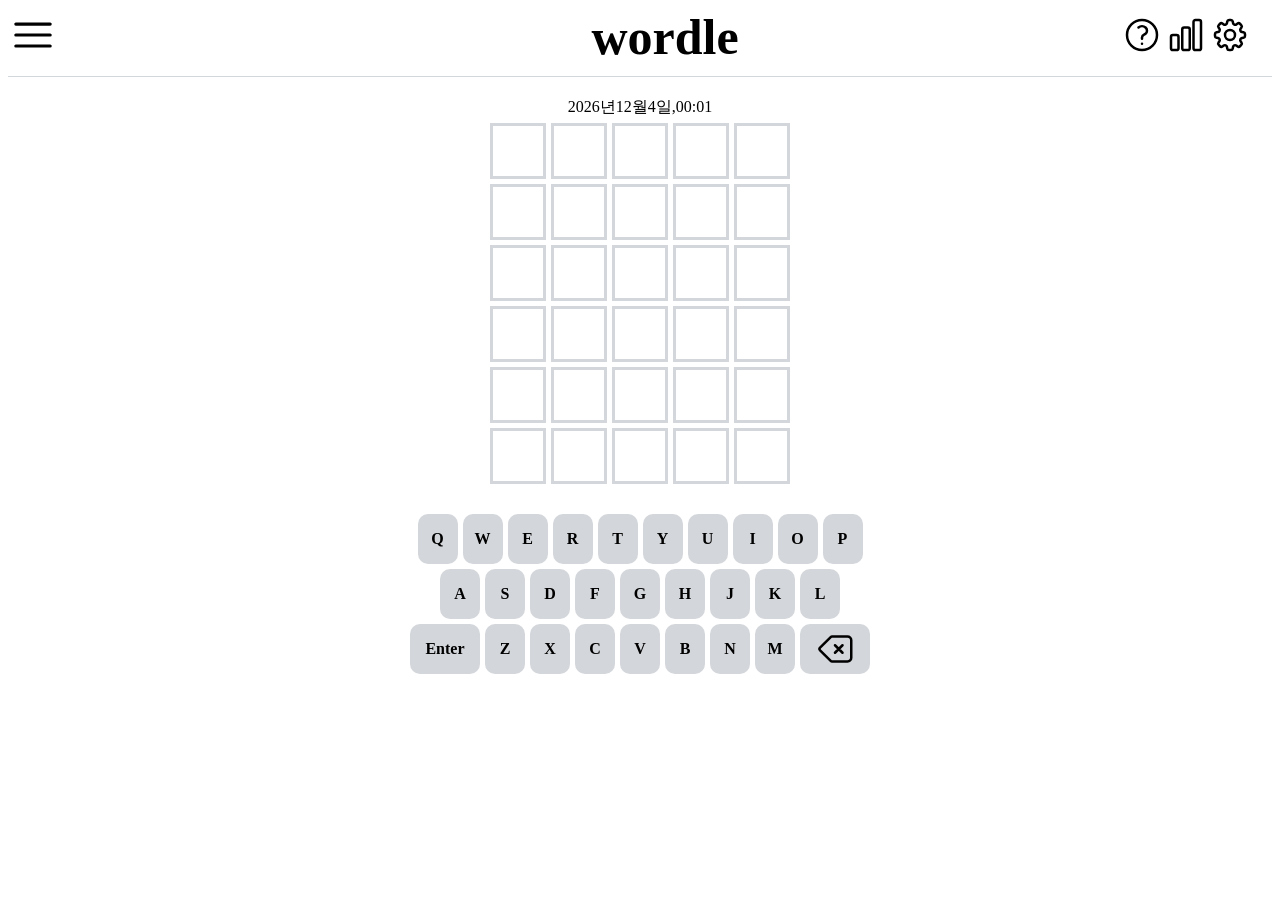
<file: index.html>
<!DOCTYPE html>
<html lang="en">
  <head>
    <meta charset="UTF-8" />
    <meta name="viewport" content="width=device-width, initial-scale=1.0" />
    <title>wordle</title>
    <link rel="stylesheet" href="css/style.css" />
  </head>
  <body>
    <header>
      <div class="menu_bar">
        <div class="menu_bar__menu">
          <img src="assets\menu.svg" alt="" />
        </div>
        <div class="menu_bar__title">wordle</div>
        <div class="menu_bar__element">
          <img src="assets\qusetion.svg" alt="" />
          <img src="assets\chart.svg" alt="" />
          <img src="assets\seeting.svg" alt="" />
        </div>
      </div>
    </header>

    <main>
      <div id="time">time 00:00</div>
      <div class="board-row row-0">
        <div class="borard-bloc" data-index="00"></div>
        <div class="borard-bloc" data-index="01"></div>
        <div class="borard-bloc" data-index="02"></div>
        <div class="borard-bloc" data-index="03"></div>
        <div class="borard-bloc" data-index="04"></div>
      </div>
      <div class="board-row row-1">
        <div class="borard-bloc" data-index="10"></div>
        <div class="borard-bloc" data-index="11"></div>
        <div class="borard-bloc" data-index="12"></div>
        <div class="borard-bloc" data-index="13"></div>
        <div class="borard-bloc" data-index="14"></div>
      </div>
      <div class="board-row row-2">
        <div class="borard-bloc" data-index="20"></div>
        <div class="borard-bloc" data-index="21"></div>
        <div class="borard-bloc" data-index="22"></div>
        <div class="borard-bloc" data-index="23"></div>
        <div class="borard-bloc" data-index="24"></div>
      </div>
      <div class="board-row row-3">
        <div class="borard-bloc" data-index="30"></div>
        <div class="borard-bloc" data-index="31"></div>
        <div class="borard-bloc" data-index="32"></div>
        <div class="borard-bloc" data-index="33"></div>
        <div class="borard-bloc" data-index="34"></div>
      </div>
      <div class="board-row row-4">
        <div class="borard-bloc" data-index="40"></div>
        <div class="borard-bloc" data-index="41"></div>
        <div class="borard-bloc" data-index="42"></div>
        <div class="borard-bloc" data-index="43"></div>
        <div class="borard-bloc" data-index="44"></div>
      </div>
      <div class="board-row row-5">
        <div class="borard-bloc" data-index="50"></div>
        <div class="borard-bloc" data-index="51"></div>
        <div class="borard-bloc" data-index="52"></div>
        <div class="borard-bloc" data-index="53"></div>
        <div class="borard-bloc" data-index="54"></div>
      </div>
    </main>

    <footer>
      <div class="key key1">
        <div class="key-part" data-key="Q">Q</div>
        <div class="key-part" data-key="W">W</div>
        <div class="key-part" data-key="E">E</div>
        <div class="key-part" data-key="R">R</div>
        <div class="key-part" data-key="T">T</div>
        <div class="key-part" data-key="Y">Y</div>
        <div class="key-part" data-key="U">U</div>
        <div class="key-part" data-key="I">I</div>
        <div class="key-part" data-key="O">O</div>
        <div class="key-part" data-key="P">P</div>
      </div>
      <div class="key key2">
        <div class="key-part" data-key="A">A</div>
        <div class="key-part" data-key="S">S</div>
        <div class="key-part" data-key="D">D</div>
        <div class="key-part" data-key="F">F</div>
        <div class="key-part" data-key="G">G</div>
        <div class="key-part" data-key="H">H</div>
        <div class="key-part" data-key="J">J</div>
        <div class="key-part" data-key="K">K</div>
        <div class="key-part" data-key="L">L</div>
      </div>
      <div class="key key3">
        <div class="key-ent" data-key="ENTER">Enter</div>
        <div class="key-part" data-key="Z">Z</div>
        <div class="key-part" data-key="X">X</div>
        <div class="key-part" data-key="C">C</div>
        <div class="key-part" data-key="V">V</div>
        <div class="key-part" data-key="B">B</div>
        <div class="key-part" data-key="N">N</div>
        <div class="key-part" data-key="M">M</div>
        <div class="key-del" data-key="Backspace">
          <img src="assets\delete.svg" alt="Backspace" />
        </div>
      </div>
    </footer>
    <script src="js/index.js"></script>
  </body>
</html>
</file>
<file: css/style.css>
@import "main.css";
@import "footer.css";

.menu_bar {
  display: flex;
  justify-content: space-between;
  align-items: center;
  border-bottom: 1px solid #d3d6da;
  padding: 0 0 10px 0;
}

.menu_bar__menu {
  width: 50px;
}

.menu_bar__title {
  font-size: 50px;
  font-weight: bolder;
  margin-left: 150px;
}

.menu_bar__element {
  width: 150px;
}

.menu_bar__element img {
  width: 40px;
  justify-content: right;
}
</file>
